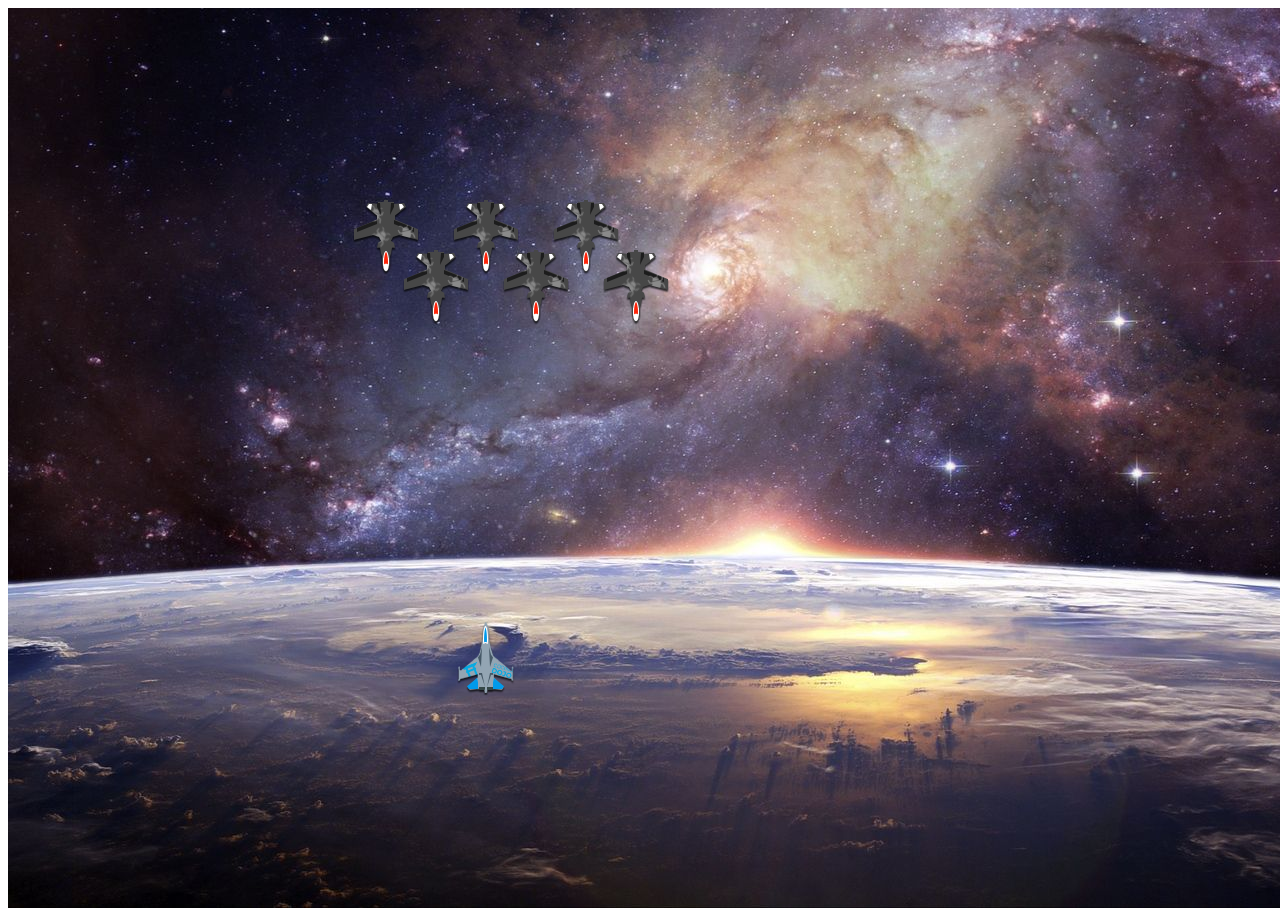
<file: academy-airplane-1/index.html>
<!DOCTYPE html>
<html>

<head>
	<title></title>
</head>

<body>
	<style type="text/css">
		#ocean {
			background-image: url("space.jpg");
			width: 1400px;
			height: 900px;
		}

		.player {
			position: absolute;
			width: 70px;
			height: 75px;
			background-image: url("player.png");
		}

		.enemy {
			position: absolute;
			width: 70px;
			height: 75px;
			background-image: url("enemy.png");
			left: 300px;
			top: 300px;
		}
	</style>

	<div id="ocean">
		<div id="players">

		</div>
		<div id="enemies">

		</div>
	</div>


	<script type="text/javascript">

		var player = {
			left: 450,
			top: 620
		}
		var enemies = [
			{
				left: 350,
				top: 200
			},

			{
				left: 400,                 
				top: 250
			},
			{
				left: 450,
				top: 200
			},
			{
				left: 500,
				top: 250
			},
			{
				left: 550,
				top: 200
			},
			{
				left: 600,
				top: 250
			}
		]

		function drawPlayer() {
			content = "<div class='player' style='left: "+player.left+"px; top: "+player.top+"px'></div>";
			document.getElementById("players").innerHTML = content;
		}

		function drawEnemies() {
			content = "";
			for(var i=0; i<enemies.length; i++) {
				content += "<div class='enemy' style='left: "+enemies[i].left+"px; top: "+enemies[i].top+"px'></div>";
			}
			document.getElementById("enemies").innerHTML = content;
		}

		document.onkeydown = function(e) {
			if(e.keyCode == 37) {
				if(player.left > 0) {
					player.left -= 10;
				}
			}
			if(e.keyCode == 39) {
				if(player.left < 1180) {
					player.left += 10;
				}
			}
			if(e.keyCode == 38) {
				if(player.top > 570) {
					player.top -= 10;
				}
			}
			if(e.keyCode == 40) {
				if(player.top < 760) {
					player.top += 10;
				}
			}
			drawPlayer();
		}

		drawPlayer();
		drawEnemies();

	</script>
</body>

</html>
</file>
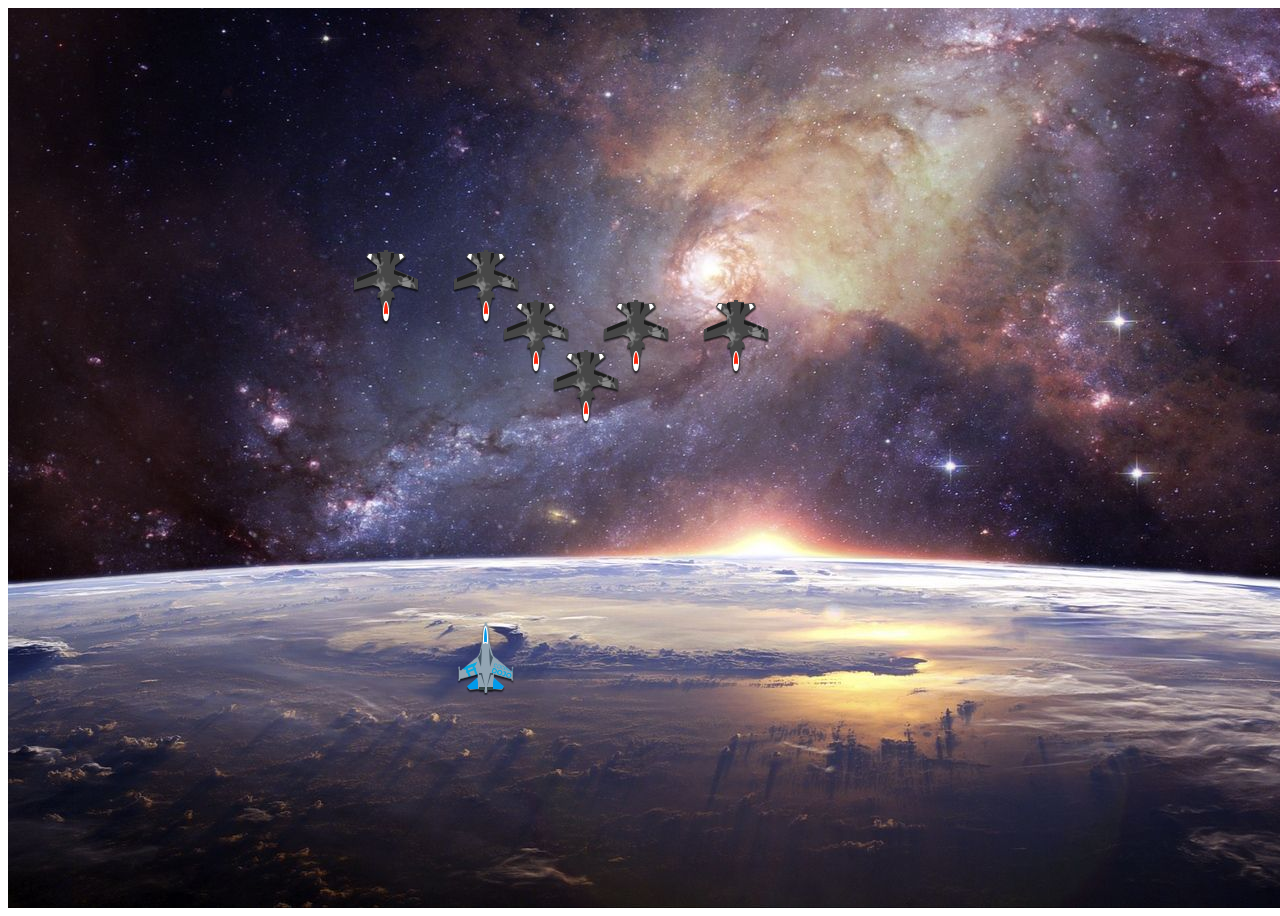
<file: academy-airplane-2/index.html>
<!DOCTYPE html>
<html>

<head>
	<title></title>
</head>

<body>
	<style type="text/css">
		#ocean {
			background-image: url("space.jpg");
			width: 1400px;
			height: 900px;
		}

		.player {
			position: absolute;
			width: 70px;
			height: 75px;
			background-image: url("player.png");
		}

		.enemy {
			position: absolute;
			width: 70px;
			height: 75px;
			background-image: url("enemy.png");
			left: 300px;
			top: 300px;
		}

		.missile {
			position: absolute;
			background-color: rgb(255, 102, 0);
			width: 3px;
			height: 15px;
		}
	</style>

	<div id="ocean">
		<div id="players"></div>
		<div id="enemies"></div>
		<div id="missiles"></div>
	</div>


	<script type="text/javascript">

		var player = {
			left: 450,
			top: 620
		}
		var enemies = [
			{
				left: 350,
				top: 200
			},

			{
				left: 700,
				top: 250
			},
			{
				left: 450,
				top: 200
			},
			{
				left: 500,
				top: 250
			},
			{
				left: 550,
				top: 300
			},
			{
				left: 600,
				top: 250
			}
		]

		var missiles = [

		]

		function drawPlayer() {
			content = "<div class='player' style='left: " + player.left + "px; top: " + player.top + "px'></div>";
			document.getElementById("players").innerHTML = content;
		}

		function drawEnemies() {
			content = "";
			for (var i = 0; i < enemies.length; i++) {
				content += "<div class='enemy' style='left: " + enemies[i].left + "px; top: " + enemies[i].top + "px'></div>";
			}
			document.getElementById("enemies").innerHTML = content;
		}

		function drawMissiles() {
			content = "";
			for (var i = 0; i < missiles.length; i++) {
				content += "<div class='missile' style= 'left:" + missiles[i].left + "px; top: " + missiles[i].top + "px'></div>";
			}
			document.getElementById("missiles").innerHTML = content;
		}

		function moveMissiles() {
			for (var i = 0; i < missiles.length; i++) {
				missiles[i].top = missiles[i].top - 10;
			}
		}

		function moveEnemies() {
			for (var i = 0; i < enemies.length; i++) {
				enemies[i].top = enemies[i].top + 10;
			}
		}

		document.onkeydown = function (e) {
			console.log(e);
			if (e.keyCode == 37) {  //left
				if (player.left > 0) {
					player.left -= 10;
				}
			}
			if (e.keyCode == 39) {  //right
				if (player.left < 1180) {
					player.left += 10;
				}
			}
			if (e.keyCode == 38) {  //up
				if (player.top > 570) {
					player.top -= 10;
				}
			}
			if (e.keyCode == 40) {  //down
				if (player.top < 760) {
					player.top += 10;
				}
			}
			if (e.keyCode == 32) {   //pressing the space bar => fire missiles 
				missiles.push({ left: player.left + 34, top: player.top - 8 })
				drawMissiles();
			}
			drawPlayer();
		}


		function gameLoop() {
			drawPlayer();
			moveEnemies();
			drawEnemies();

      moveMissiles()
			drawMissiles();
			setTimeout(gameLoop, 180)
		}
		gameLoop()
	</script>
</body>

</html>
</file>
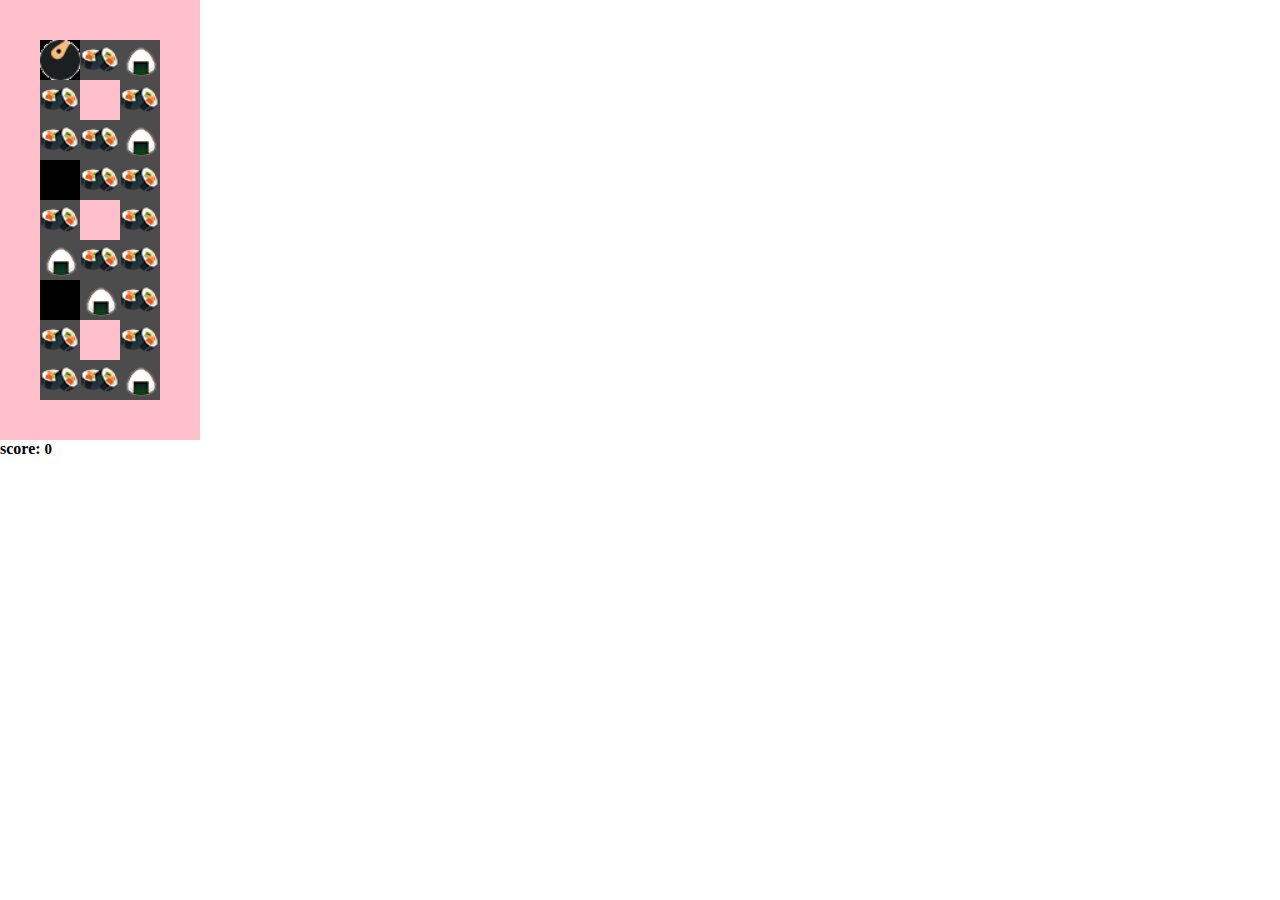
<file: ninjaman/index.html>
<html>
<head>
  <title>NinjaMan</title>
   <link rel="stylesheet" href="main.css">
</head>

<body>

  <div id="world"></div>
  <div id="ninjaman"></div>
  <div><strong>score:</strong> <span id="score">0</span></div>

</body>
<script type="text/javascript" src="main.js"></script>
</html>
</file>
<file: ninjaman/main.css>
* {
  margin: 0;
  padding: 0;
}

.wall {
  background-color: pink;
  height: 40px;
  width: 40px;
  display: inline-block;
}

.sushi {
  background-color: rgb(77, 76, 76);
  height: 40px;
  width: 40px;
  display: inline-block;
  background-image: url('sushi.png');
  background-size: contain;
}

.onigiri {
  background-color: rgb(77, 76, 76);
  height: 40px;
  width: 40px;
  display: inline-block;
  background-image: url('onigiri.png');
  background-size: contain;
}

.blank {
  background-color: black;
  height: 40px;
  width: 40px;
  display: inline-block;
}

#score {
  font-size: 15px;
  font-weight: 700;
  font-family: 'Times New Roman', Times, serif;
  color: black;
  text-align: left;
}

.row {
  line-height: 0;
}

#ninjaman {
  background-color: black;
  height: 40px;
  width: 40px;
  display: inline-block;
  background-image: url('ninja.gif');
  background-size: contain;
  position: absolute;
  left: 40px;
  top: 40px;
}
</file>
